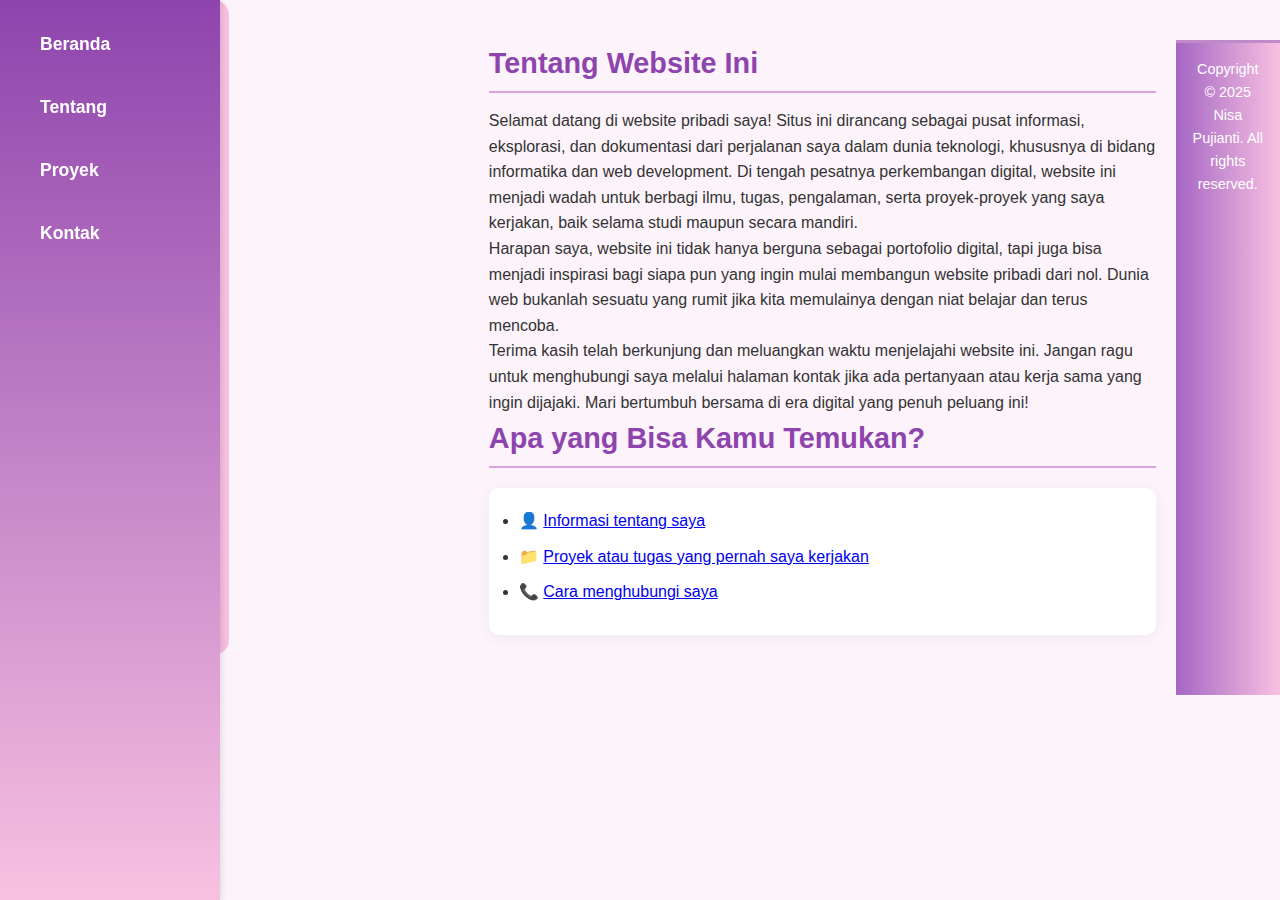
<file: index.html>
<!DOCTYPE html>
<html lang="id">
<head>
  <meta charset="UTF-8">
  <meta name="viewport" content="width=device-width, initial-scale=1.0">
  <title>Portofolio Nisa Pujianti</title>
  <link href="https://fonts.googleapis.com/css2?family=Poppins:wght@400;600&display=swap" rel="stylesheet">
  <link rel="stylesheet" href="style.css">
</head>
<body>

  <!-- Navigasi -->
  <nav>
    <ul>
      <li><a href="index.html">Beranda</a></li>
      <li><a href="about.html">Tentang</a></li>
      <li><a href="projects.html">Proyek</a></li>
      <li><a href="contact.html">Kontak</a></li>
    </ul>
  </nav>

  <!-- Hero -->
  <header class="hero">
    <h1>Selamat Datang di Portofolio Saya</h1>
  </header>

  <!-- Konten Utama -->
  <main>
    <section>
      <h2>Tentang Website Ini</h2>
      <p> Selamat datang di website pribadi saya! Situs ini dirancang sebagai pusat informasi, eksplorasi, dan dokumentasi dari perjalanan saya dalam dunia teknologi, khususnya di bidang informatika dan web development. Di tengah pesatnya perkembangan digital, website ini menjadi wadah untuk berbagi ilmu, tugas, pengalaman, serta proyek-proyek yang saya kerjakan, baik selama studi maupun secara mandiri.</p>
      <p> Harapan saya, website ini tidak hanya berguna sebagai portofolio digital, tapi juga bisa menjadi inspirasi bagi siapa pun yang ingin mulai membangun website pribadi dari nol. Dunia web bukanlah sesuatu yang rumit jika kita memulainya dengan niat belajar dan terus mencoba.</p>
      <p> Terima kasih telah berkunjung dan meluangkan waktu menjelajahi website ini. Jangan ragu untuk menghubungi saya melalui halaman kontak jika ada pertanyaan atau kerja sama yang ingin dijajaki. Mari bertumbuh bersama di era digital yang penuh peluang ini!</p>
    </section>
    

    <section>
      <h2>Apa yang Bisa Kamu Temukan?</h2>
      <ul>
        <li>👤 <a href="about.html"> Informasi tentang saya</a></li>
        <li>📁 <a href="projects.html"> Proyek atau tugas yang pernah saya kerjakan</a></li>
        <li>📞 <a href="contact.html"> Cara menghubungi saya</a></li>
      </ul>
    </section>
  </main>

  <!-- Footer -->
  <footer>
    <p>Copyright © 2025 Nisa Pujianti. All rights reserved.</p>
  </footer>

</body>
</html>
</file>
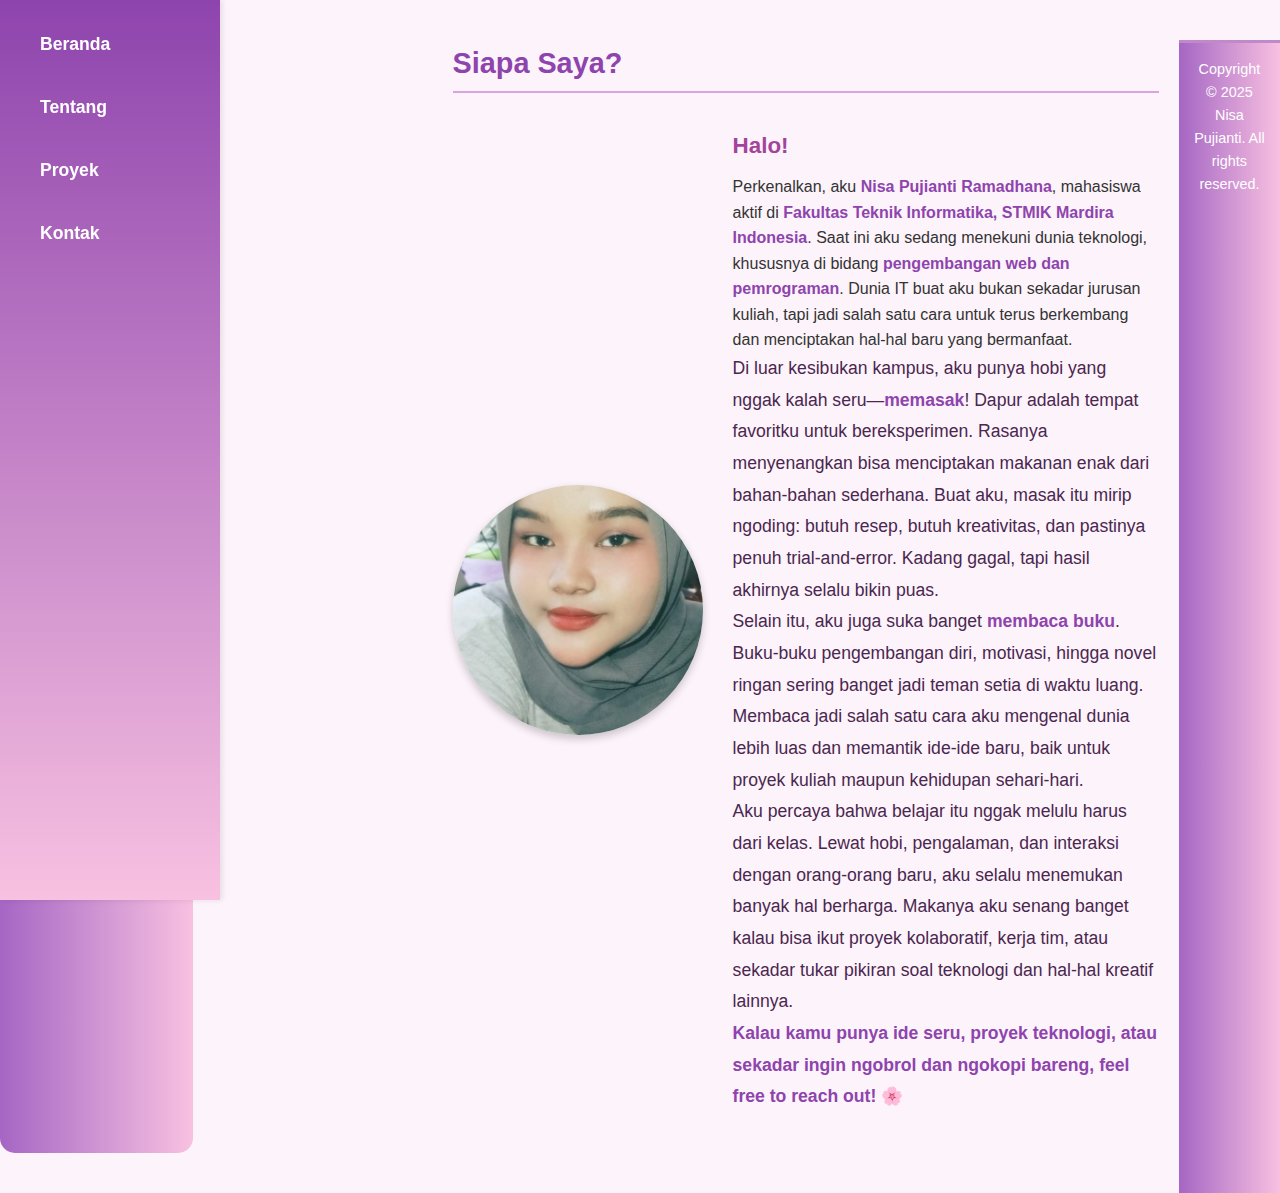
<file: about.html>
<!DOCTYPE html>
<html lang="id">
<head>
  <meta charset="UTF-8">
  <meta name="viewport" content="width=device-width, initial-scale=1.0">
  <title>Tentang Saya</title>
  <link rel="stylesheet" href="style.css">
</head>
<body>

    <nav>
        <ul>
          <li><a href="index.html">Beranda</a></li>
          <li><a href="about.html">Tentang</a></li>
          <li><a href="projects.html">Proyek</a></li>
          <li><a href="contact.html">Kontak</a></li>
        </ul>
    </nav>

  <header class="hero">
    <h1>Tentang Saya</h1>
  </header>

  <main class="about-me">
    <section class="about-description">
      <h2>Siapa Saya?</h2>
      <div class="profile-container">
        <img src="path_to_your_image.jpg" alt="Foto Nisa" class="profile-image">
        <div class="profile-text">
          <h3>Halo! </h3>
          </p>Perkenalkan, aku <strong>Nisa Pujianti Ramadhana</strong>, mahasiswa aktif di <strong>Fakultas Teknik Informatika, STMIK Mardira Indonesia</strong>. Saat ini aku sedang menekuni dunia teknologi, khususnya di bidang <strong>pengembangan web dan pemrograman</strong>. Dunia IT buat aku bukan sekadar jurusan kuliah, tapi jadi salah satu cara untuk terus berkembang dan menciptakan hal-hal baru yang bermanfaat.</p>
          <p>Di luar kesibukan kampus, aku punya hobi yang nggak kalah seru—<strong>memasak</strong>! Dapur adalah tempat favoritku untuk bereksperimen. Rasanya menyenangkan bisa menciptakan makanan enak dari bahan-bahan sederhana. Buat aku, masak itu mirip ngoding: butuh resep, butuh kreativitas, dan pastinya penuh trial-and-error. Kadang gagal, tapi hasil akhirnya selalu bikin puas.</p>
          <p>Selain itu, aku juga suka banget <strong>membaca buku</strong>. Buku-buku pengembangan diri, motivasi, hingga novel ringan sering banget jadi teman setia di waktu luang. Membaca jadi salah satu cara aku mengenal dunia lebih luas dan memantik ide-ide baru, baik untuk proyek kuliah maupun kehidupan sehari-hari.</p>
          <p>Aku percaya bahwa belajar itu nggak melulu harus dari kelas. Lewat hobi, pengalaman, dan interaksi dengan orang-orang baru, aku selalu menemukan banyak hal berharga. Makanya aku senang banget kalau bisa ikut proyek kolaboratif, kerja tim, atau sekadar tukar pikiran soal teknologi dan hal-hal kreatif lainnya.</p>
          <p><strong>Kalau kamu punya ide seru, proyek teknologi, atau sekadar ingin ngobrol dan ngokopi bareng, feel free to reach out!</strong> 🌸</p>
        </div>
      </div>
    </section>
  </main>

  <footer>
    <p>Copyright © 2025 Nisa Pujianti. All rights reserved.</p>
  </footer>

</body>
</html>
</file>
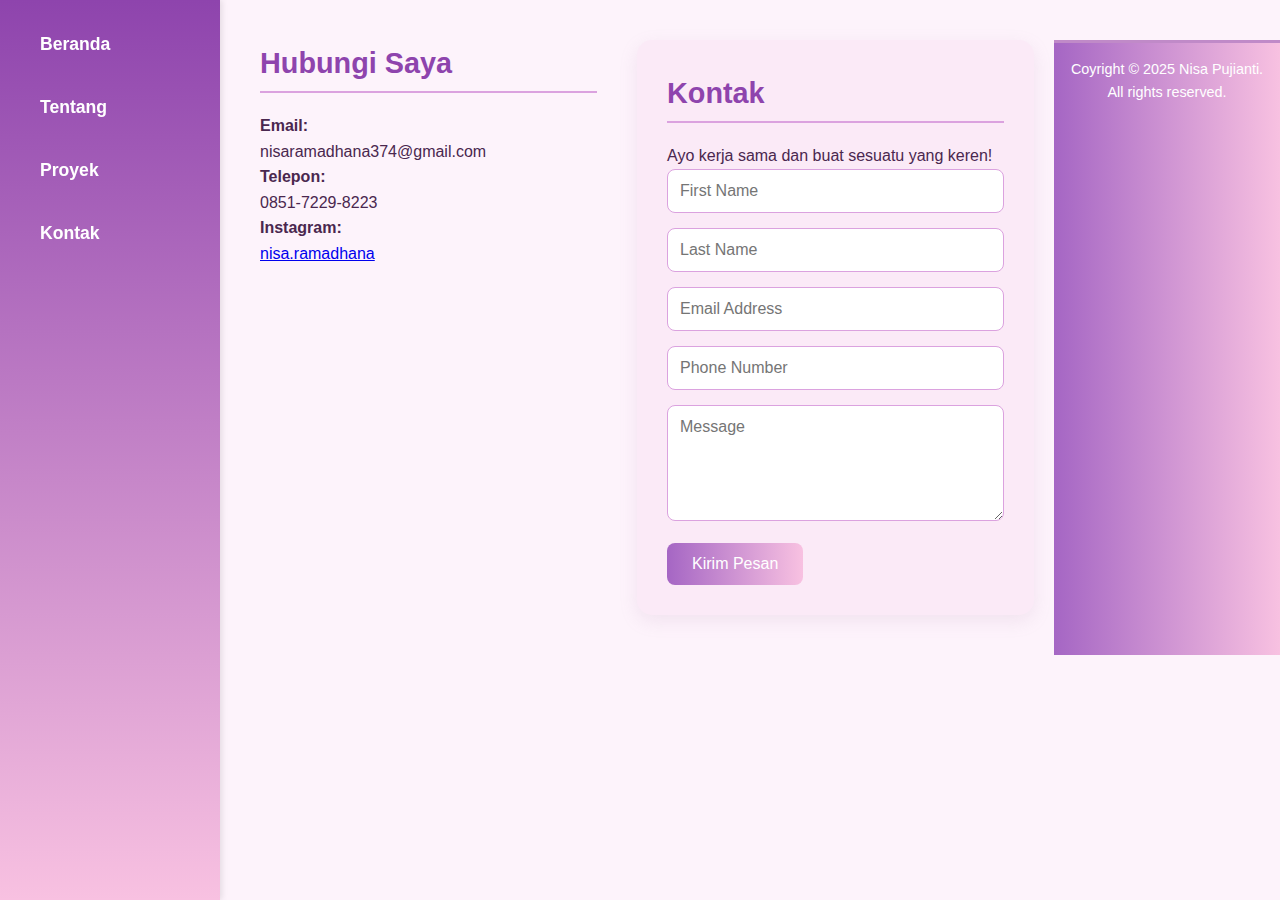
<file: contact.html>
<!DOCTYPE html>
<html lang="id">
<head>
  <meta charset="UTF-8">
  <meta name="viewport" content="width=device-width, initial-scale=1.0">
  <title>Kontak Saya</title>
  <link rel="stylesheet" href="style.css">
</head>
<body>

    <nav>
        <ul>
          <li><a href="index.html">Beranda</a></li>
          <li><a href="about.html">Tentang</a></li>
          <li><a href="projects.html">Proyek</a></li>
          <li><a href="contact.html">Kontak</a></li>
        </ul>
      </nav>
  
  <main class="contact-container">
    <!-- Kiri: Info Kontak -->
    <div class="contact-info">
      <h2>Hubungi Saya</h2>
      <p><strong>Email:</strong><br> nisaramadhana374@gmail.com</p>
      <p><strong>Telepon:</strong><br> 0851-7229-8223</p>
      <p><strong>Instagram:</strong><br>
        <a href="https://instagram.com/nisa.ramadhana" target="_blank">nisa.ramadhana</a>
      </p>
      
    </div>

    <!-- Kanan: Form Kontak -->
    <div class="contact-form">
      <h2>Kontak</h2>
      <p>Ayo kerja sama dan buat sesuatu yang keren!</p>

      <form id="contactForm">
        <div class="form-row">
          <input type="text" placeholder="First Name" required>
          <input type="text" placeholder="Last Name" required>
        </div>
        <input type="email" placeholder="Email Address" required>
        <input type="text" placeholder="Phone Number">
        <textarea placeholder="Message" rows="5" required></textarea>
        <button type="submit">Kirim Pesan</button>
      </form>

      <!-- Notifikasi setelah kirim -->
      <div id="thankYouMessage" style="display: none;" class="thank-you">
        <p>💌 Terima kasih! Pesan kamu sudah terkirim.</p>
      </div>
    </div>
  </main>

  <footer>
    <p>Coyright © 2025 Nisa Pujianti. All rights reserved.</p>
  </footer>

  <script>
    // Tangani kirim form
    document.getElementById("contactForm").addEventListener("submit", function(event) {
      event.preventDefault(); // Mencegah reload
      this.style.display = "none"; // Sembunyikan form
      document.getElementById("thankYouMessage").style.display = "block"; // Tampilkan pesan
    });
  </script>

</body>
</html>
</file>
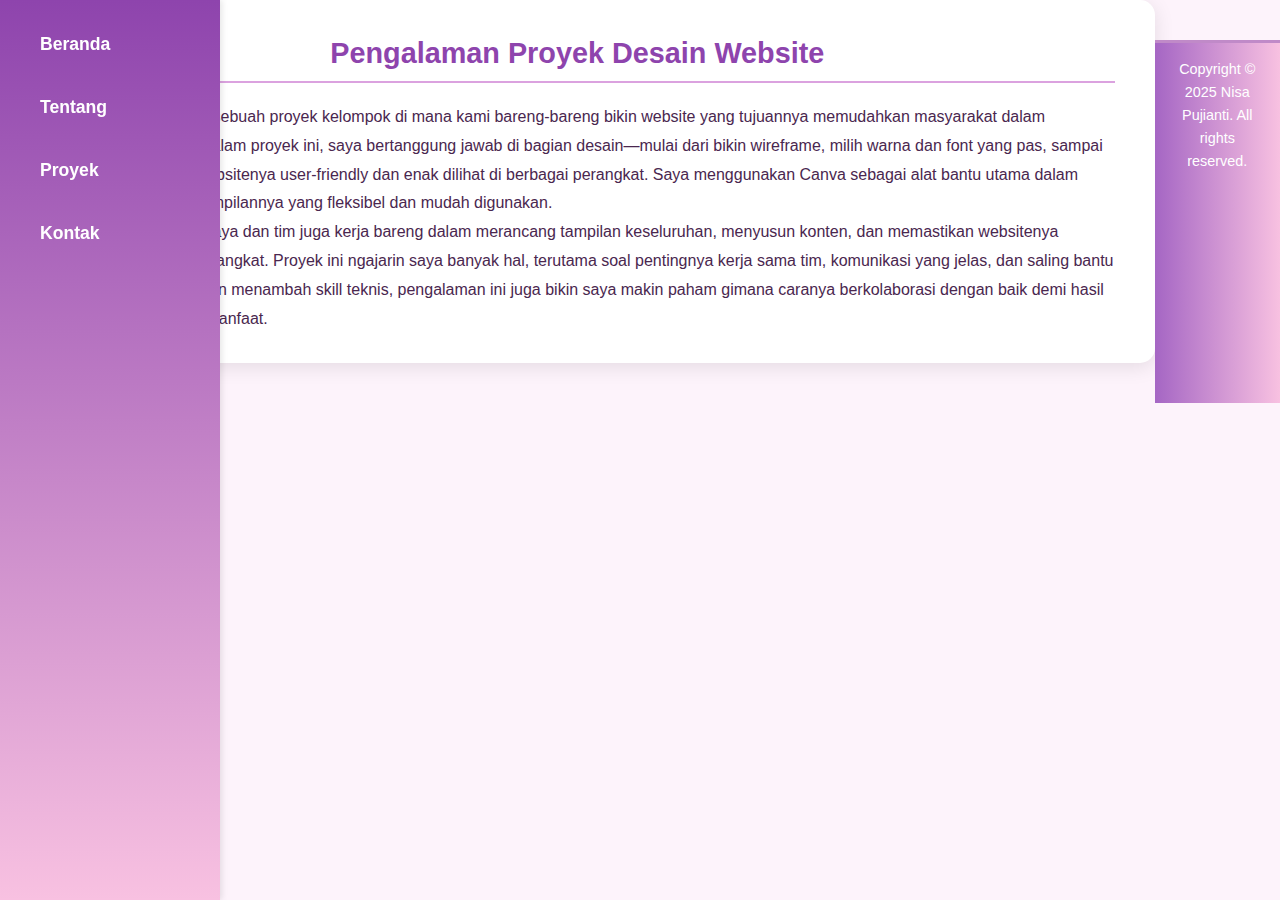
<file: projects.html>
<!DOCTYPE html>
<html lang="id">
<head>
  <meta charset="UTF-8">
  <meta name="viewport" content="width=device-width, initial-scale=1.0">
  <title>Proyek Saya</title>
  <link rel="stylesheet" href="style.css">
</head>
<body>

  <!-- Navigasi -->
  <nav>
    <ul>
      <li><a href="index.html">Beranda</a></li>
      <li><a href="about.html">Tentang</a></li>
      <li><a href="projects.html">Proyek</a></li>
      <li><a href="contact.html">Kontak</a></li>
    </ul>
  </nav>

  <!-- Pengalaman Proyek -->
  <section class="project-experience">
    <h2>Pengalaman Proyek Desain Website</h2>
    <p>
      Saya pernah ikut dalam sebuah proyek kelompok di mana kami bareng-bareng bikin website yang tujuannya memudahkan masyarakat dalam mengakses informasi. Dalam proyek ini, saya bertanggung jawab di bagian desain—mulai dari bikin wireframe, milih warna dan font yang pas, sampai memastikan tampilan websitenya user-friendly dan enak dilihat di berbagai perangkat. Saya menggunakan Canva sebagai alat bantu utama dalam proses desain karena tampilannya yang fleksibel dan mudah digunakan.
    </p>
    <p>
      Selain fokus di desain, saya dan tim juga kerja bareng dalam merancang tampilan keseluruhan, menyusun konten, dan memastikan websitenya responsif di berbagai perangkat. Proyek ini ngajarin saya banyak hal, terutama soal pentingnya kerja sama tim, komunikasi yang jelas, dan saling bantu ketika ada kendala. Selain menambah skill teknis, pengalaman ini juga bikin saya makin paham gimana caranya berkolaborasi dengan baik demi hasil yang maksimal dan bermanfaat.
    </p>
  </section>

  <!-- Footer -->
  <footer>
    <p>Copyright © 2025 Nisa Pujianti. All rights reserved.</p>
  </footer>

</body>
</html>
</file>
<file: style.css>
/* Reset & Global Styles */
* {
  margin: 0;
  padding: 0;
  box-sizing: border-box;
  font-family: 'Segoe UI', sans-serif;
}

body {
  background-color: #fdf3fb;
  color: #333;
  line-height: 1.6;
  display: flex;
}

/* Sidebar Navigasi Kiri */
nav {
  background: linear-gradient(to bottom, #8e44ad, #f8c1e1);
  width: 220px;
  min-height: 100vh;
  padding: 30px 20px;
  box-shadow: 2px 0 6px rgba(0, 0, 0, 0.1);
  position: fixed;
  top: 0;
  left: 0;
}

nav ul {
  list-style: none;
  display: flex;
  flex-direction: column;
  gap: 25px;
}

nav a {
  text-decoration: none;
  color: white;
  font-weight: bold;
  font-size: 1.1rem;
  transition: color 0.3s;
}

nav a:hover {
  color: #fbeaf7;
}

/* Konten Utama */
main {
  margin-left: 240px;
  padding: 40px 20px;
  max-width: 1000px;
}

/* Hero */
.hero {
  background: linear-gradient(to right, #a566c4, #f8c1e1);
  text-align: center;
  padding: 60px 20px;
  color: #fff;
  border-radius: 15px;
  margin-bottom: 40px;
}

.hero h1 {
  font-size: 2.5rem;
  margin-bottom: 10px;
}

.hero p {
  font-size: 1.2rem;
  color: #fbeaf7;
}

/* Judul dan Subjudul */
h2 {
  font-size: 1.8rem;
  color: #8e44ad;
  margin-bottom: 15px;
  border-bottom: 2px solid #dba2df;
  padding-bottom: 5px;
}

h3 {
  font-size: 1.4rem;
  color: #a3449b;
  margin-top: 20px;
  margin-bottom: 10px;
}

/* Profil */
.profile-container {
  display: flex;
  align-items: center;
  gap: 30px;
  margin-bottom: 40px;
  flex-wrap: wrap;
}

.profile-image {
  width: 250px;
  height: 250px;
  border-radius: 50%;
  object-fit: cover;
  box-shadow: 0 4px 8px rgba(0, 0, 0, 0.2);
}

.profile-text {
  flex: 1;
}

.profile-text p {
  font-size: 1.1rem;
  color: #4a274f;
  line-height: 1.8;
}

.profile-text strong {
  color: #8e44ad;
}

/* Project Experience */
.project-experience {
  background-color: #ffffff;
  padding: 30px 40px;
  border-radius: 15px;
  box-shadow: 0 4px 20px rgba(0, 0, 0, 0.1);
  margin-bottom: 40px;
}

.project-experience h2 {
  text-align: center;
  color: #8e44ad;
  margin-bottom: 20px;
}

.project-experience p {
  line-height: 1.8;
  font-size: 16px;
  color: #4a274f;
}

/* Daftar List */
section ul {
  background-color: #fff;
  padding: 20px 30px;
  border-radius: 10px;
  box-shadow: 0 3px 15px rgba(0,0,0,0.05);
  margin: 20px 0;
}

ul {
  padding-left: 20px;
}

ul li {
  margin-bottom: 10px;
}

/* Kontak */
.contact-container {
  display: flex;
  justify-content: space-between;
  flex-wrap: wrap;
  gap: 40px;
}

.contact-info, .contact-form {
  flex: 1;
  min-width: 300px;
}

.contact-info h2, .contact-form h2 {
  color: #8e44ad;
  margin-bottom: 20px;
}

.contact-info p, .contact-form p {
  color: #4a274f;
}

.contact-form {
  background-color: #fbeaf7;
  padding: 30px;
  border-radius: 15px;
  box-shadow: 0 6px 18px rgba(175, 136, 175, 0.15);
}

.contact-form input,
.contact-form textarea {
  width: 100%;
  padding: 12px;
  margin-bottom: 15px;
  border: 1.5px solid #dba2df;
  border-radius: 8px;
  font-size: 1rem;
  background-color: #fff;
  color: #333;
}

.contact-form input:focus,
.contact-form textarea:focus {
  border-color: #a566c4;
  background-color: #fdf3fb;
  outline: none;
}

.contact-form button {
  background: linear-gradient(to right, #a566c4, #f8c1e1);
  color: white;
  border: none;
  padding: 12px 25px;
  border-radius: 8px;
  font-size: 1rem;
  cursor: pointer;
  transition: background 0.3s ease;
}

.contact-form button:hover {
  background: #d291bc;
}

/* Footer */
footer {
  background: linear-gradient(to right, #a566c4, #f8c1e1);
  text-align: center;
  padding: 15px;
  font-size: 0.9rem;
  color: white;
  margin-top: 40px;
  border-top: 3px solid #c08ac8;
}

/* Responsif */
@media (max-width: 768px) {
  body {
    flex-direction: column;
  }

  nav {
    position: relative;
    width: 100%;
    height: auto;
  }

  main {
    margin-left: 0;
    padding: 20px;
  }

  .profile-container,
  .contact-container {
    flex-direction: column;
    align-items: center;
  }

  .profile-image {
    width: 200px;
    height: 200px;
  }

  nav ul {
    flex-direction: row;
    justify-content: center;
    gap: 15px;
  }
}
</file>
